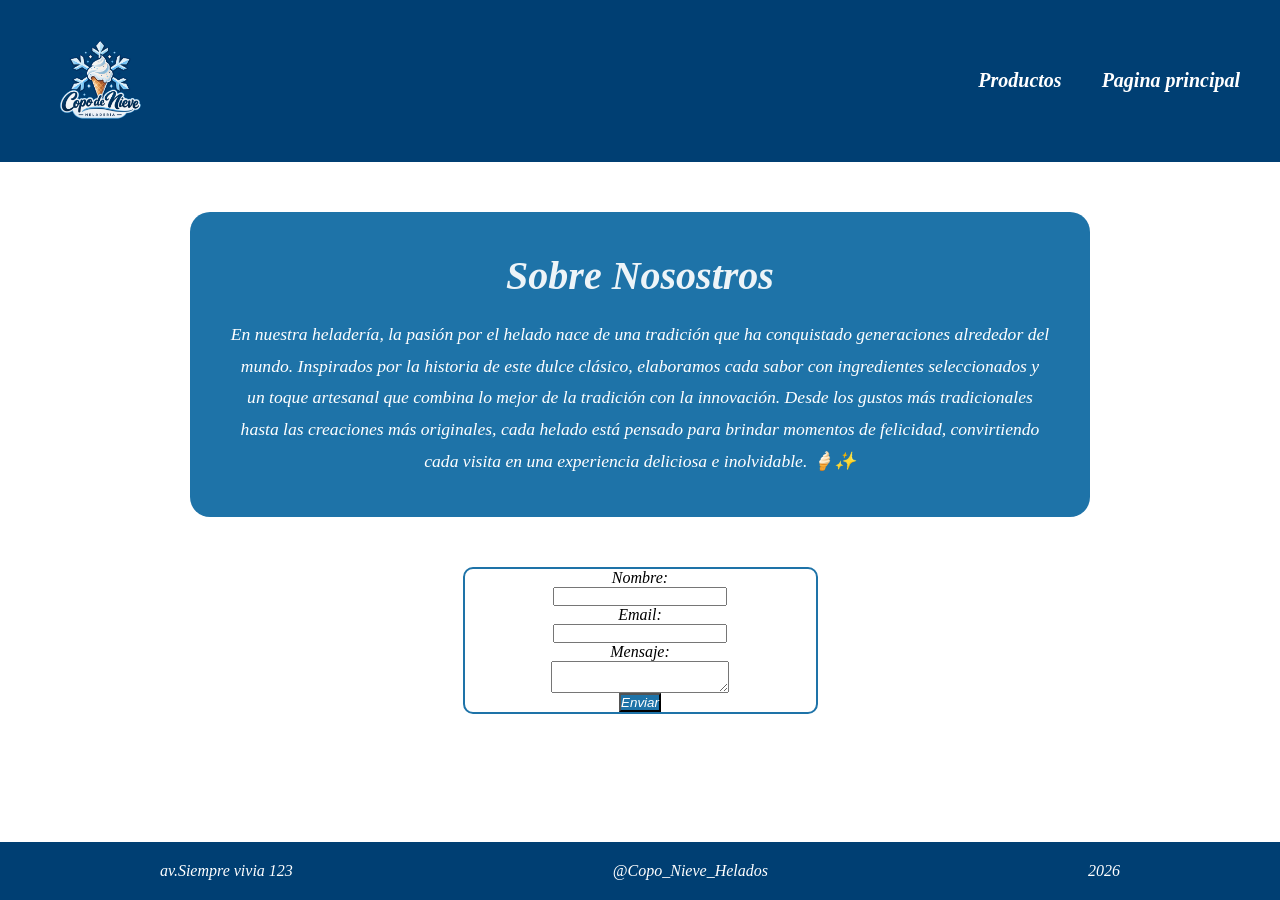
<file: index.html>
<!DOCTYPE html>
<html lang="en">
<head>
    <meta charset="UTF-8">
    <meta name="viewport" content="width=device-width, initial-scale=1.0">
    <title>Heladeria</title>
    <link rel="stylesheet" href="./style.css">
</head>
<body>
    <header class="hero">
        <img src="./img/Logo (2).png" alt="" class="logo">
        <nav>
            <ul class="lista">
                <li><a href="./productos.html">Productos </a></li>
                <li><a href="./index.html">Pagina principal</a></li>
            </ul>
        </nav>
    </header>
    
    <section class="nosotros">
        <h2>Sobre Nosostros</h2>
        <p>
            En nuestra heladería, la pasión por el helado nace de una tradición que ha conquistado generaciones alrededor del mundo. Inspirados por la historia de este dulce clásico, elaboramos cada sabor con ingredientes seleccionados y un toque artesanal que combina lo mejor de la tradición con la innovación. Desde los gustos más tradicionales hasta las creaciones más originales, cada helado está pensado para brindar momentos de felicidad, convirtiendo cada visita en una experiencia deliciosa e inolvidable. 🍦✨
        </p>
    </section>
    
    <section id="formulario">
        <form>
            <label for="nombre">Nombre:</label>
            <input type="text" id="nombre" name="nombre">
            <label for="email">Email:</label>
            <input type="email" id="email" name="email">
            <label for="mensaje">Mensaje:</label>
            <textarea id="mensaje" name="mensaje"></textarea>
            <button type="submit" id="enviar">Enviar</button>
        </form>
    </section>
    <footer>
        <p>av.Siempre vivia 123</p>
        <p>@Copo_Nieve_Helados</p>
        <p>2026</p>
    </footer>
</body>
</html>
</file>
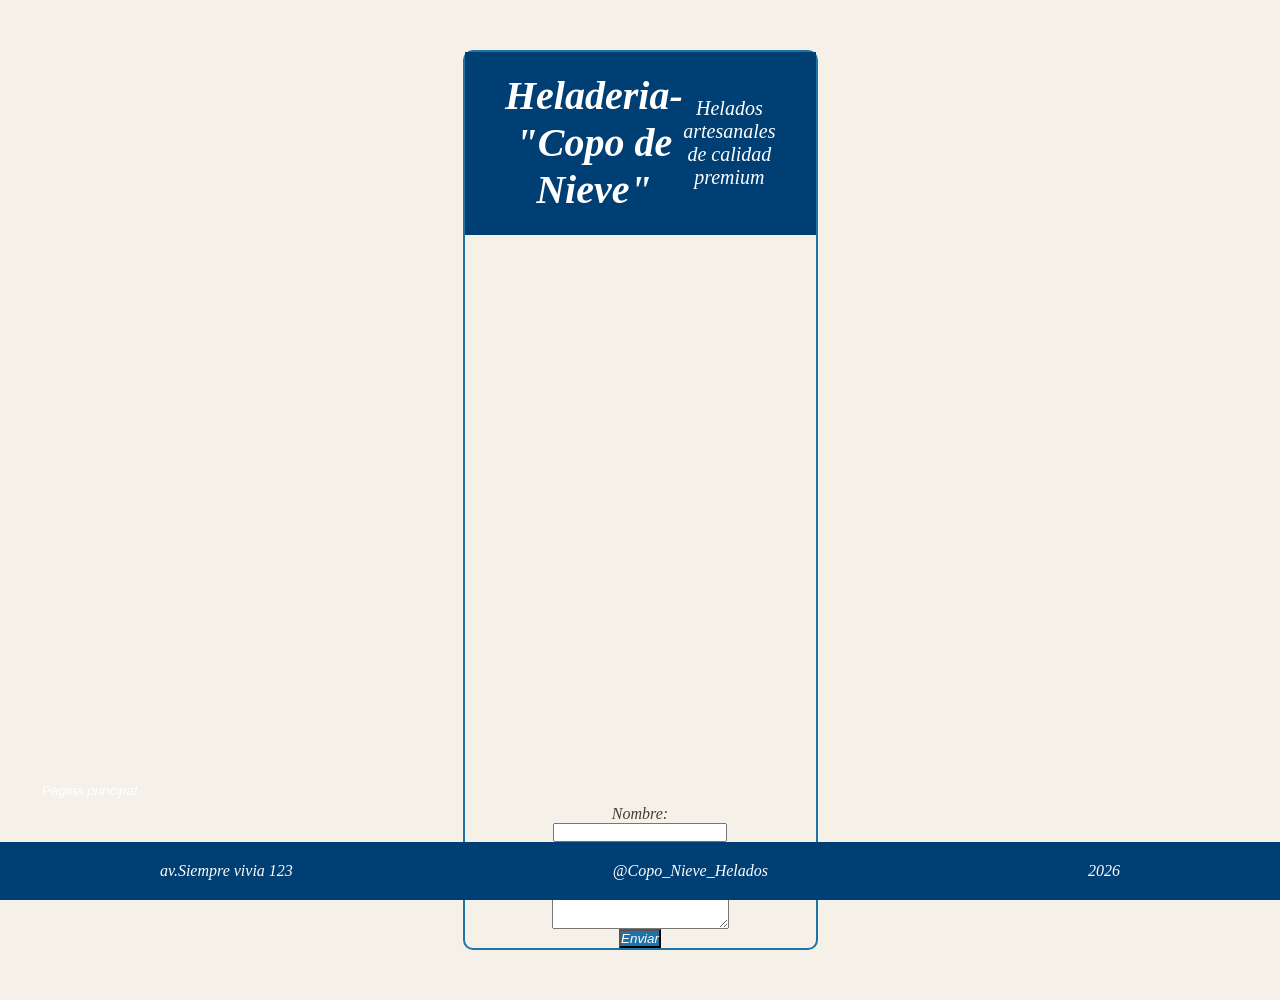
<file: form.html>
<!DOCTYPE html>
<html lang="en">
<head>
    <meta charset="UTF-8">
    <meta name="viewport" content="width=device-width, initial-scale=1.0">
    <title>Document</title>
    <link rel="stylesheet" href="./style.css">
    <style>
        body {
                background-color: #F5F1E8;
                color: #4A3B31;
            }
    </style>
</head>
<body id="formulario">
    <header class="hero">
        <h1><b>Heladeria- "Copo de Nieve"</b></h1>
        <p>Helados artesanales de calidad premium</p>
    </header>
    <form>
        <label for="nombre">Nombre:</label>
        <input type="text" id="nombre" name="nombre">
        <label for="email">Email:</label>
        <input type="email" id="email" name="email">
        <label for="mensaje">Mensaje:</label>
        <textarea id="mensaje" name="mensaje"></textarea>
        <button type="submit" id="enviar">Enviar</button>
    </form>
    <button class="btn principal">
        <a href="./index.html">Pagina principal</a>
    </button>
    <footer>
        <p>av.Siempre vivia 123</p>
        <p>@Copo_Nieve_Helados</p>
        <p>2026</p>
    </footer>
</body>
</html>
</file>
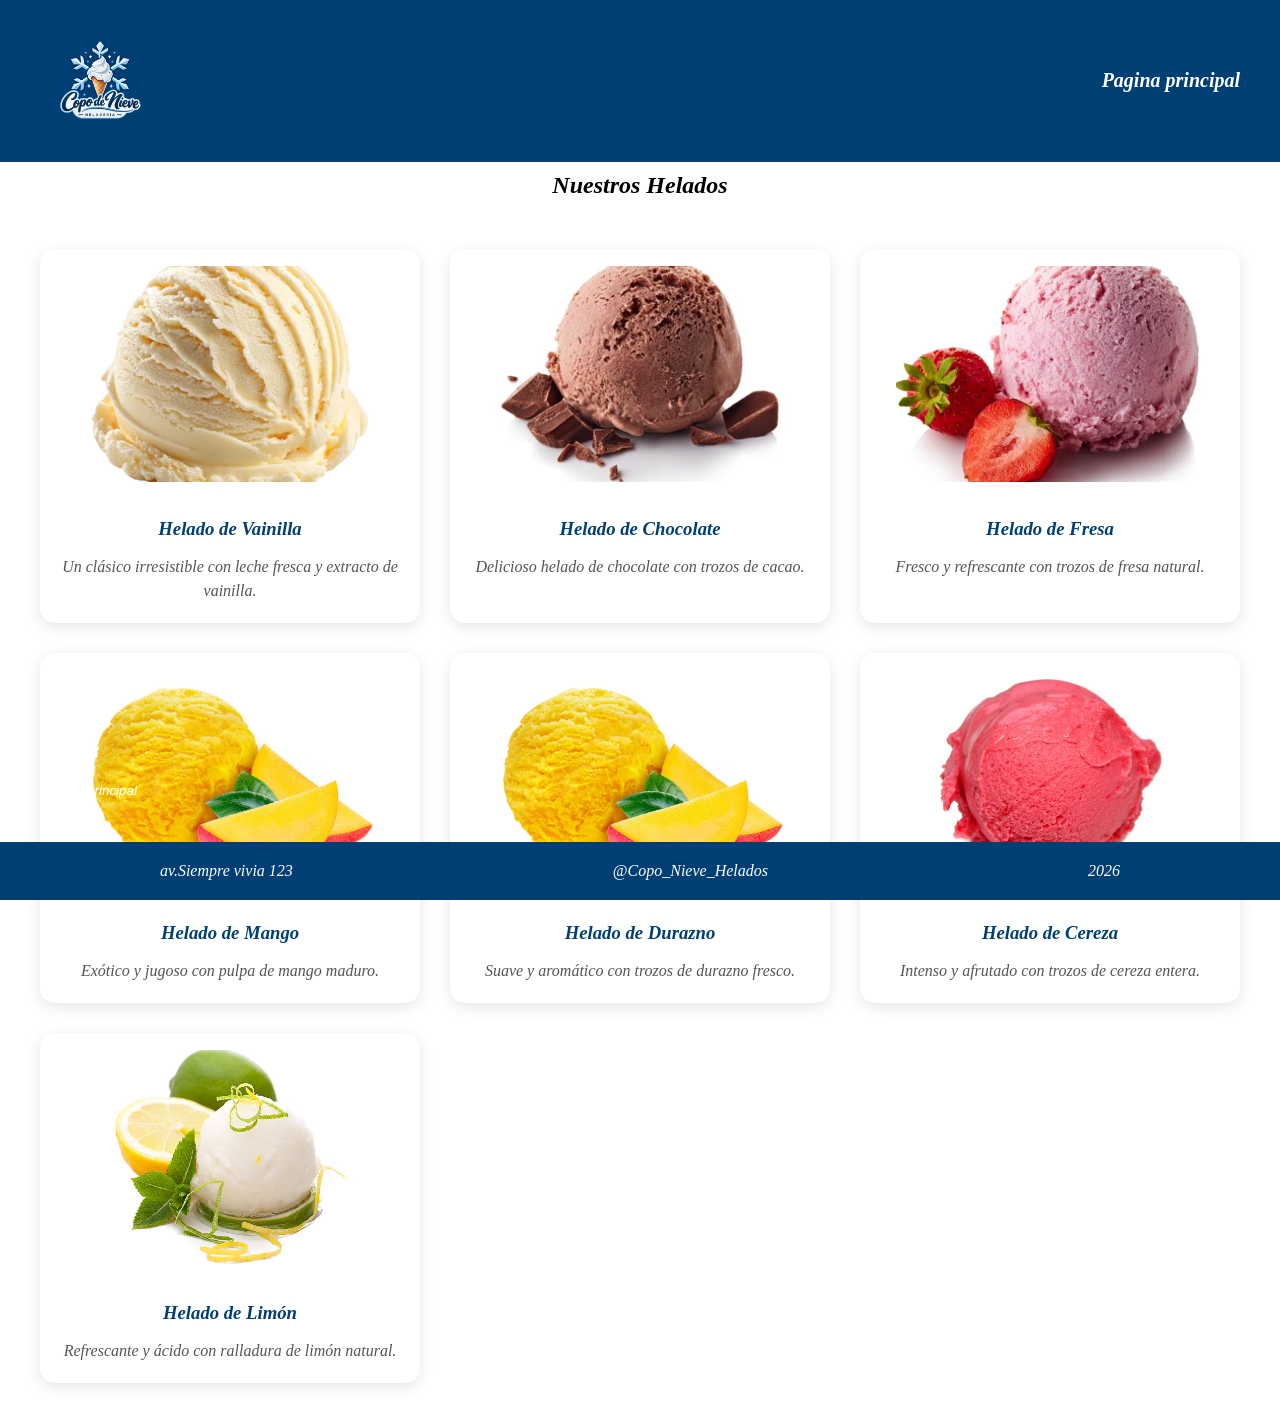
<file: productos.html>
<!DOCTYPE html>
<html lang="en">
<head>
    <meta charset="UTF-8">
    <meta name="viewport" content="width=device-width, initial-scale=1.0">
    <title>Heladeria-Productos</title>
    <link rel="stylesheet" href="./style.css">
</head>
<body>
    <header class="hero">
        <img src="./img/Logo (2).png" alt="" class="logo">
        <nav>
            <ul class="lista">
                <li><a href="./index.html">Pagina principal</a></li>
            </ul>
        </nav>
    </header>
    <main>
        <h2 style="text-align: center; padding: 10px;">Nuestros Helados</h2>
       <section class="productos">

        <article class="producto">
            <img src="./img/h.vainilla.avif" alt="" class="grande">
            <h3>Helado de Vainilla</h3>
            <p>Un clásico irresistible con leche fresca y extracto de vainilla.</p>
        </article>

        <article class="producto">
            <img src="./img/h.chocolate.webp" alt="">
            <h3>Helado de Chocolate</h3>
            <p>Delicioso helado de chocolate con trozos de cacao.</p>
        </article>

        <article class="producto">
            <img src="./img//h.fresa 2.0.png" alt="" class="grande">
            <h3>Helado de Fresa</h3>
            <p>Fresco y refrescante con trozos de fresa natural.</p>
        </article>

        <article class="producto">
            <img src="./img/h.mango.jpg" alt="" class="grande">
            <h3>Helado de Mango</h3>
            <p>Exótico y jugoso con pulpa de mango maduro.</p>
        </article>

        <article class="producto">
            <img src="./img/h.durazno.webp" alt="">
            <h3>Helado de Durazno</h3>
            <p>Suave y aromático con trozos de durazno fresco.</p>
        </article>

        <article class="producto">
            <img src="./img/h.cereza.jpg" alt="" class="grande">
            <h3>Helado de Cereza</h3>
            <p>Intenso y afrutado con trozos de cereza entera.</p>
        </article>

        <article class="producto">
            <img src="./img/h.limon.jpg" alt="">
            <h3>Helado de Limón</h3>
            <p>Refrescante y ácido con ralladura de limón natural.</p>
        </article>
        
       </section>
    </main>
    <button class="btn principal">
        <a href="./index.html">Pagina principal</a>
    </button>
    <footer>
        <p>av.Siempre vivia 123</p>
        <p>@Copo_Nieve_Helados</p>
        <p>2026</p>
    </footer>
</body>
</html>
</file>
<file: style.css>
*{
    margin: 0;
    padding: 0;
    box-sizing: border-box;
    font-style: italic;
}
body{
    margin: 0;
    padding: 0;
    min-height: 100vh;
}
:root{
    --azul-principal: #003F73;
    --azul-secundario: #1E73A8;
    --celeste: #74B9E0;
    --blanco: #FFFFFF;
    --crema: #F7F3ED;
    --gris-claro: #EDF4F8;
    --texto: #2C3E50;
}
.links{
    width: 100%;
    padding: 4px;
    border-bottom: 2px solid var();
    background-color: var(--color-fondo);
    box-sizing: border-box;

}
ul{
    width: 100%;
    display: flex;
    justify-content: space-evenly;
    align-items: center;
    list-style: none;
    padding: 0;
}
a {
  text-decoration: none;
  color: white;
  position: relative;
}
img{
    width: 100px;
    max-width: 90%;
    height: auto;
    padding: 17px;
}
.hero{
    width: 100%;
    padding: 20px 40px;
    border-bottom: 2px solid var(--azul-principal);
    background-color: var(--azul-principal);
    box-sizing: border-box;

    display: flex;
    justify-content: space-between;
    align-items: center;

    color: var(--blanco);
    font-size: 20px;

    
    position: sticky;
    top: 0;
    z-index: 1000;
}

.lista{
    display: flex;
    gap: 40px;
    list-style: none;
    margin: 0;
    padding: 0;
}
.lista a{
    color: var(--blanco);
    text-decoration: none;
    font-weight: 600;
    transition: color 0.3s ease;
}
footer {
    background-color: var(--azul-principal);
    color: var(--blanco);
    text-align: center;
    padding: 20px 0;
    display:flex;
    justify-content:space-around;
    
    position: fixed;
    bottom: 0;
    left: 0;
    width: 100%;
}
.btn{
    background-color: var(--color-fondo);
    border-radius: 20px;
    border: 2px solid transparent;
    padding: 10px 20px;
    left: 300px;
}
.btn a{
    text-decoration: none;
    color: white;
}
#formulario{
    border: 2px solid var(--azul-secundario);
    border-radius: 10px;
    text-align: center;
    justify-content: space-between;
    margin: 20px auto;
    display: flex;
    position: relative;
    flex-direction: column;
    bottom: 0;
    width: 355px;
}
#formulario form{
    display:flex;
    flex-direction: column;
    align-items: center;
    justify-content: center;
    bottom: 20px;
    top: 20px;
}
#enviar{
    background-color: var(--azul-secundario);
    color: white;
}
.btn,
.principal{
    display:flex;
    flex-direction: column;
    align-items: center;
    justify-content: center;
    background-color: var(--color-fondo);
    color: white;
    position: fixed;
    bottom: 90px;
    left:20px;
}
.nosotros{
    max-width: 900px;
    margin: 80px auto;
    padding: 40px;
    text-align: center;
    background-color: var(--azul-secundario);
    border-radius: 20px;
}

.nosotros h2{
    color: var(--gris-claro);
    font-size: 2.5rem;
    margin-bottom: 20px;
}

.nosotros p{
    color: var(--blanco);
    font-size: 1.1rem;
    line-height: 1.8;
}
/*
.productos{/*
    display: flex;
  flex-wrap: wrap;
  justify-content: center;
  gap: 16px;
  padding: 50px;
  
  display: flex;
  flex-wrap: wrap;
  gap: 16px;
  padding: 0 24px 24px;
}
.producto{
    display: flex;
    flex-direction: column;
    align-items: center;
    background-color: #fff;
    border: 1px solid #e5d5c5;
    border-radius: 8px;
    padding: 16px;
    width: 180px;
    box-shadow: 2px 2px 5px rgba(0, 0, 0, 0.3);
    text-align: center;
}
.producto img{
    width: 100%;
    height: auto;
    border-radius: 30px;
    align-items: center;
}
.producto .grande{
    width: 100%;
    height: 64%;
    border-radius: 30px;
    align-items: center;
}*/
.productos{
    display: grid;
    grid-template-columns: repeat(auto-fit, minmax(280px, 1fr));
    gap: 30px;
    padding: 40px;
    max-width: 1400px;
    margin: 0 auto;
    background-color: var(--blanco);
}
.producto{
    background-color: white;
    border-radius: 15px;
    overflow: hidden;
    text-align: center;
    box-shadow: 0 4px 15px rgba(0,0,0,0.1);
    transition: transform 0.3s ease, box-shadow 0.3s ease;
}
.producto img{
    width: 100%;
    height: 250px;
    object-fit: cover;
}
.producto h3{
    color: var(--azul-principal);
    margin: 15px 0;
}
.producto p{
    padding: 0 15px 20px;
    color: #555;
    line-height: 1.5;
}

.logo img{
    transition: transform 0.3s ease;
}
.logo{
    width: 120px;
    height: auto;
}
nav{
    flex-shrink: 0;
}
.nosotros,
#formulario{
    margin: 50px auto;
}

.logo img:hover{
    transform: scale(1.05);
}
a::before {
  content: "";
  width: 0%;
  border-bottom: 2px solid white;
  position: absolute;
  bottom: -2px;
  transition: all 0.3s;
}
a:hover::before {
  width: 100%;
}

.lista a:hover{
    color: var(--celeste);
}
.producto:hover{
    transform: translateY(-10px);
    box-shadow: 0 8px 25px rgba(0,0,0,0.15);
}
</file>
